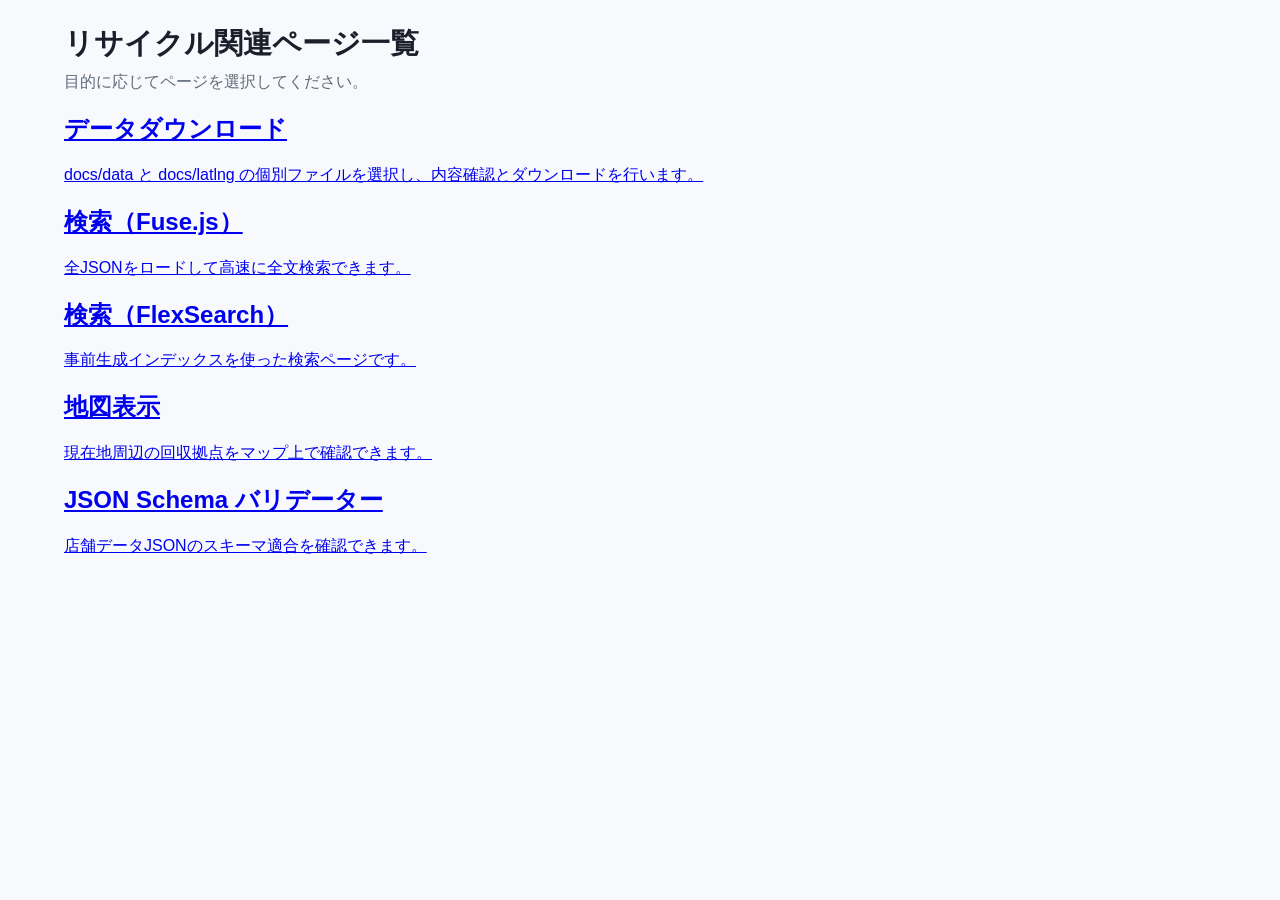
<file: docs/index.html>
<!doctype html>
<html lang="ja">
  <head>
    <meta charset="UTF-8" />
    <meta name="viewport" content="width=device-width, initial-scale=1.0" />
    <title>リサイクル関連ページ一覧</title>
    <link rel="stylesheet" href="./index.css" />
    <link rel="sitemap" type="application/xml" title="Sitemap" href="./sitemap.xml" />
  </head>
  <body>
    <main class="container">
      <header>
        <h1>リサイクル関連ページ一覧</h1>
        <p class="description">目的に応じてページを選択してください。</p>
      </header>

      <section class="link-grid" aria-label="ページリンク">
        <a class="card" href="./download.html">
          <h2>データダウンロード</h2>
          <p>docs/data と docs/latlng の個別ファイルを選択し、内容確認とダウンロードを行います。</p>
        </a>

        <a class="card" href="./fuse.html">
          <h2>検索（Fuse.js）</h2>
          <p>全JSONをロードして高速に全文検索できます。</p>
        </a>

        <a class="card" href="./flex.html">
          <h2>検索（FlexSearch）</h2>
          <p>事前生成インデックスを使った検索ページです。</p>
        </a>

        <a class="card" href="./map.html">
          <h2>地図表示</h2>
          <p>現在地周辺の回収拠点をマップ上で確認できます。</p>
        </a>

        <a class="card" href="./schema-validator.html">
          <h2>JSON Schema バリデーター</h2>
          <p>店舗データJSONのスキーマ適合を確認できます。</p>
        </a>
      </section>
    </main>

    <script type="module" src="./index.js"></script>
  </body>
</html>
</file>
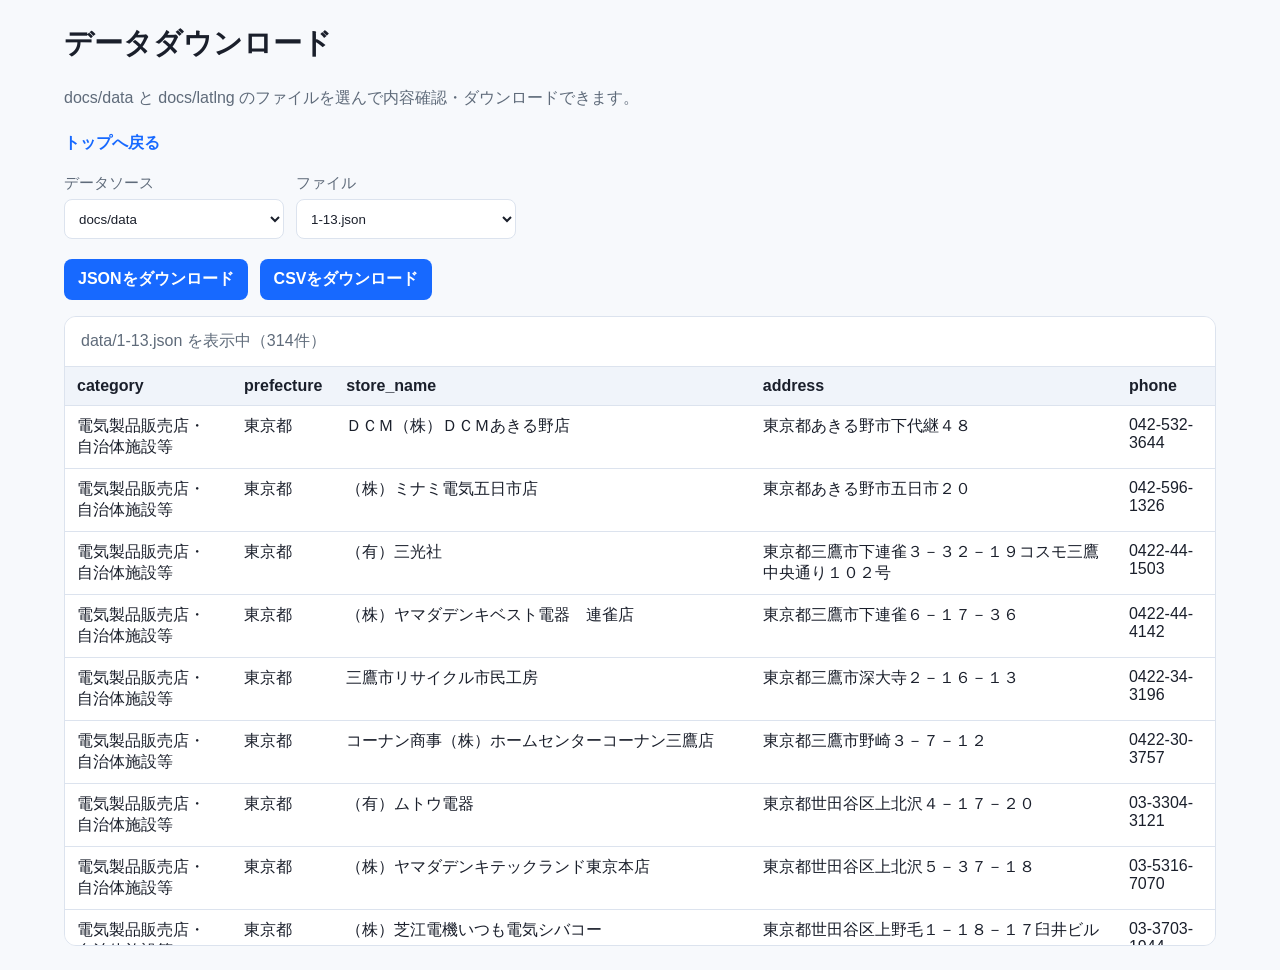
<file: docs/download.html>
<!doctype html>
<html lang="ja">
  <head>
    <meta charset="UTF-8" />
    <meta name="viewport" content="width=device-width, initial-scale=1.0" />
    <title>データダウンロード</title>
    <link rel="stylesheet" href="./download.css" />
  </head>
  <body>
    <main class="container">
      <header class="header">
        <h1>データダウンロード</h1>
        <p class="description">docs/data と docs/latlng のファイルを選んで内容確認・ダウンロードできます。</p>
        <a class="back-link" href="./index.html">トップへ戻る</a>
      </header>

      <section class="controls" aria-label="データ選択">
        <div class="control">
          <label for="source-select">データソース</label>
          <select id="source-select">
            <option value="data">docs/data</option>
            <option value="latlng">docs/latlng</option>
          </select>
        </div>

        <div class="control">
          <label for="file-select">ファイル</label>
          <select id="file-select"></select>
        </div>
      </section>

      <section class="downloads" aria-label="ダウンロードリンク">
        <a id="download-json" href="#" download>JSONをダウンロード</a>
        <a id="download-csv" href="#" download>CSVをダウンロード</a>
        <p id="download-note" class="note" hidden>このソースにはCSVファイルがありません。</p>
      </section>

      <section class="table-wrap" aria-live="polite">
        <p id="status">読み込み中...</p>
        <table id="store-table" hidden>
          <thead>
            <tr id="table-head-row"></tr>
          </thead>
          <tbody id="store-tbody"></tbody>
        </table>
      </section>
    </main>

    <script type="module" src="./download.js"></script>
  </body>
</html>
</file>
<file: docs/index.css>
:root {
  color-scheme: light;
  --bg: #f7f9fc;
  --card: #ffffff;
  --text: #1a1f2b;
  --muted: #5f6b7a;
  --accent: #1769ff;
  --border: #dce3ee;
}

* {
  box-sizing: border-box;
}

body {
  margin: 0;
  font-family: -apple-system, BlinkMacSystemFont, 'Segoe UI', sans-serif;
  color: var(--text);
  background: var(--bg);
}

.container {
  max-width: 1200px;
  margin: 0 auto;
  padding: 24px;
}

h1 {
  margin: 0;
  font-size: 1.8rem;
}

.description {
  color: var(--muted);
  margin-top: 8px;
}

.downloads {
  margin: 20px 0;
  display: flex;
  gap: 12px;
  flex-wrap: wrap;
}

.downloads a {
  text-decoration: none;
  color: #fff;
  background: var(--accent);
  padding: 10px 14px;
  border-radius: 8px;
  font-weight: 600;
}

.table-wrap {
  background: var(--card);
  border: 1px solid var(--border);
  border-radius: 12px;
  overflow: hidden;
}

#status {
  margin: 0;
  padding: 14px 16px;
  border-bottom: 1px solid var(--border);
  color: var(--muted);
}

table {
  width: 100%;
  border-collapse: collapse;
}

th,
td {
  padding: 10px 12px;
  border-bottom: 1px solid var(--border);
  vertical-align: top;
  text-align: left;
}

th {
  background: #f0f4fa;
  position: sticky;
  top: 0;
  z-index: 1;
}

.table-wrap {
  max-height: 70vh;
  overflow: auto;
}

.map-wrap {
  background: var(--card);
  border: 1px solid var(--border);
  border-radius: 12px;
  overflow: hidden;
}

#map {
  width: 100%;
  height: 70vh;
  min-height: 420px;
}
</file>
<file: docs/download.css>
:root {
  color-scheme: light;
  --bg: #f7f9fc;
  --card: #ffffff;
  --text: #1a1f2b;
  --muted: #5f6b7a;
  --accent: #1769ff;
  --accent-muted: #c1d6ff;
  --border: #dce3ee;
}

* {
  box-sizing: border-box;
}

body {
  margin: 0;
  font-family: -apple-system, BlinkMacSystemFont, 'Segoe UI', sans-serif;
  color: var(--text);
  background: var(--bg);
}

.container {
  max-width: 1200px;
  margin: 0 auto;
  padding: 24px;
}

.header {
  display: grid;
  gap: 8px;
}

h1 {
  margin: 0;
  font-size: 1.8rem;
}

.description,
.note,
#status {
  color: var(--muted);
}

.back-link {
  width: fit-content;
  text-decoration: none;
  color: var(--accent);
  font-weight: 600;
}

.controls {
  margin: 20px 0;
  display: flex;
  gap: 12px;
  flex-wrap: wrap;
}

.control {
  display: grid;
  gap: 6px;
  min-width: 220px;
}

label {
  font-size: 0.92rem;
  color: var(--muted);
}

select {
  min-height: 40px;
  border-radius: 8px;
  border: 1px solid var(--border);
  padding: 8px 10px;
  background: #fff;
  color: var(--text);
}

.downloads {
  margin: 16px 0;
  display: flex;
  gap: 12px;
  align-items: center;
  flex-wrap: wrap;
}

.downloads a {
  text-decoration: none;
  color: #fff;
  background: var(--accent);
  padding: 10px 14px;
  border-radius: 8px;
  font-weight: 600;
}

.downloads a.is-disabled {
  background: var(--accent-muted);
  pointer-events: none;
  cursor: not-allowed;
}

.table-wrap {
  background: var(--card);
  border: 1px solid var(--border);
  border-radius: 12px;
  max-height: 70vh;
  overflow: auto;
}

#status {
  margin: 0;
  padding: 14px 16px;
  border-bottom: 1px solid var(--border);
}

table {
  width: 100%;
  border-collapse: collapse;
}

th,
td {
  padding: 10px 12px;
  border-bottom: 1px solid var(--border);
  vertical-align: top;
  text-align: left;
}

th {
  background: #f0f4fa;
  position: sticky;
  top: 0;
  z-index: 1;
}
</file>
